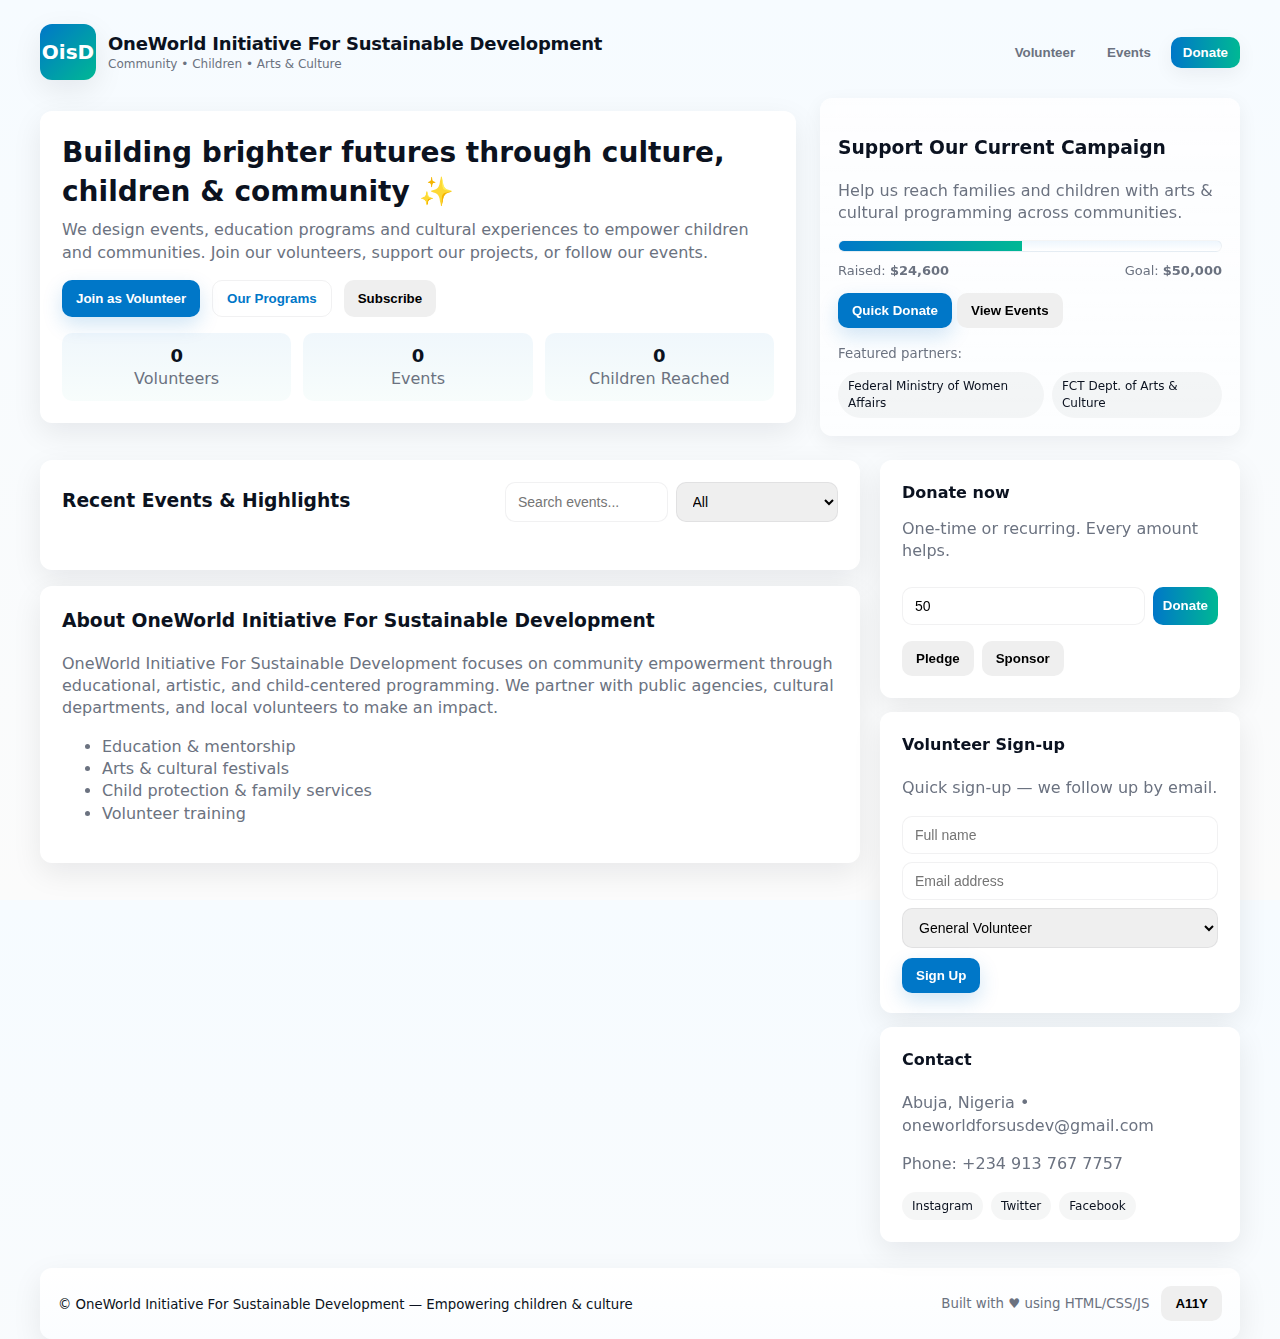
<file: ai web index.html>
<!doctype html>
<html lang="en">
<head>
  <meta charset="utf-8" />
  <meta name="viewport" content="width=device-width,initial-scale=1" />
  <title>ONE WORLD INITIATIVE FOR SUSTAINABLE DEVELOPMENT — NGO</title>
  <meta name="description" content="ONE WORLD INITIATIVE FOR SUSTAINABLE DEVELOPMENT — community development, children's programs, arts & culture. Join, donate, volunteer." />
  <style>


/* ---------- Responsive Enhancements ---------- */
@media (max-width: 980px) {
  body {
    padding: 16px;
  }

  header {
    flex-direction: column;
    align-items: flex-start;
    gap: 12px;
  }

  nav {
    width: 100%;
    justify-content: space-between;
    flex-wrap: wrap;
  }

  .hero {
    grid-template-columns: 1fr;
  }

  .hero-right {
    order: 2;
    margin-top: 12px;
  }

  .grid {
    grid-template-columns: 1fr;
  }

  .cta-row {
    flex-direction: column;
  }

  .btn {
    width: 100%;
  }

  .donate-input {
    flex-direction: column;
  }

  .donate-input input,
  .donate-input button {
    width: 100%;
  }

  .widget {
    position: relative;
    top: auto;
  }
}

@media (max-width: 600px) {
  body {
    padding: 10px;
  }

  .brand h1 {
    font-size: 16px;
  }

  .brand p {
    font-size: 11px;
  }

  .hero-left h2 {
    font-size: 20px;
    line-height: 1.3;
  }

  .stat strong {
    font-size: 15px;
  }

  .event {
    flex-direction: column;
    align-items: flex-start;
  }

  .event .thumb {
    width: 100%;
    height: 56px;
    margin-bottom: 8px;
  }

  footer {
    flex-direction: column;
    align-items: flex-start;
    gap: 10px;
    font-size: 13px;
  }
}

@media (max-width: 400px) {
  .logo {
    width: 40px;
    height: 40px;
    font-size: 16px;
  }

  .modal {
    max-width: 95%;
    padding: 14px;
  }

  .modal h3 {
    font-size: 18px;
  }

  .modal p {
    font-size: 13px;
  }
}


    body.high-contrast {
  background: #000 !important;
  color: #fff !important;
}
body.high-contrast .card,
body.high-contrast footer,
body.high-contrast header {
  background: #111 !important;
  color: #fff !important;
  border: 1px solid #fff;
}
body.high-contrast .btn.primary {
  background: yellow !important;
  color: black !important;
}

    /* ---------- Reset & base ---------- */
    :root{
      --accent:#0077c8;
      --accent-2:#00b894;
      --muted:#6b7280;
      --bg:#f6f9fb;
      --card:#ffffff;
      --glass: rgba(255,255,255,0.6);
      --radius:12px;
      --shadow: 0 10px 30px rgba(10,15,30,0.08);
      --glass-shadow: 0 6px 20px rgba(10,15,30,0.06);
      --max-width:1200px;
      --transition: all .32s cubic-bezier(.2,.9,.3,1);
    }
    *{box-sizing:border-box}
    html,body{height:100%}
    body{
      margin:0;
      font-family:Inter, system-ui, -apple-system, "Segoe UI", Roboto, "Helvetica Neue", Arial;
      background: linear-gradient(180deg,#f6fbff 0%, #fbfbfb 100%);
      color:#0b1220;
      -webkit-font-smoothing:antialiased;
      -moz-osx-font-smoothing:grayscale;
      line-height:1.4;
      padding:24px;
      display:flex;
      align-items:flex-start;
      justify-content:center;
    }
    .container{
      width:100%;
      max-width:var(--max-width);
    }

    /* ---------- Header ---------- */
    header{
      display:flex;
      align-items:center;
      justify-content:space-between;
      gap:16px;
      margin-bottom:18px;
    }
    .brand{
      display:flex;
      gap:12px;
      align-items:center;
      text-decoration:none;
      color:inherit;
    }
    .logo{
      width:56px;
      height:56px;
      border-radius:12px;
      background: linear-gradient(135deg,var(--accent),var(--accent-2));
      display:flex;
      align-items:center;
      justify-content:center;
      color:white;
      font-weight:700;
      font-size:20px;
      box-shadow: var(--shadow);
    }
    .brand h1{margin:0;font-size:18px;letter-spacing:-0.2px}
    .brand p{margin:0;font-size:12px;color:var(--muted)}

    nav{display:flex;gap:8px;align-items:center}
    nav button{
      background:transparent;
      border:0;
      padding:8px 12px;
      border-radius:10px;
      cursor:pointer;
      color:var(--muted);
      transition:var(--transition);
      font-weight:600;
    }
    nav button.primary{
      background:linear-gradient(90deg,var(--accent),var(--accent-2));
      color:white;
      box-shadow:var(--glass-shadow);
    }

    /* ---------- Hero ---------- */
    .hero{
      display:grid;
      grid-template-columns: 1fr 420px;
      gap:24px;
      align-items:center;
      margin-bottom:24px;
    }
    .card{
      background:var(--card);
      border-radius:var(--radius);
      padding:22px;
      box-shadow:var(--shadow);
    }
    .hero-left h2{margin:0 0 8px 0;font-size:28px}
    .hero-left p{color:var(--muted);margin:0 0 16px}
    .cta-row{display:flex;gap:12px;flex-wrap:wrap}
    .btn{
      padding:10px 14px;border-radius:10px;border:0;cursor:pointer;font-weight:700;transition:var(--transition);
    }
    .btn.primary{background:var(--accent);color:white;box-shadow:0 8px 20px rgba(0,119,200,0.18)}
    .btn.ghost{background:transparent;border:1px solid rgba(10,20,30,0.06);color:var(--accent)}
    .hero-stats{display:flex;gap:12px;margin-top:16px}
    .stat{background:linear-gradient(180deg, rgba(0,119,200,0.06), rgba(0,184,148,0.03));padding:10px;border-radius:10px;flex:1;text-align:center}
    .stat strong{display:block;font-size:18px}

    .hero-right{
      padding:18px;
      background:linear-gradient(180deg,rgba(255,255,255,0.8), rgba(255,255,255,0.7));
      border-radius:12px;
      backdrop-filter: blur(6px);
      box-shadow:var(--glass-shadow);
    }
    .progress{
      width:100%;
      height:12px;
      background:linear-gradient(180deg,#eef6fd,#ffffff);
      border-radius:999px;
      margin-top:12px;
      overflow:hidden;
      border:1px solid rgba(0,0,0,0.04);
    }
    .progress > i{
      display:block;height:100%;width:48%;background:linear-gradient(90deg,var(--accent),var(--accent-2));
      transition:width .6s cubic-bezier(.2,.9,.3,1);
    }

    /* ---------- Events / Timeline ---------- */
    .grid{
      display:grid;
      grid-template-columns: 1fr 360px;
      gap:20px;
      align-items:start;
    }
    .timeline{display:flex;flex-direction:column;gap:14px}
    .event{
      display:flex;gap:12px;padding:14px;border-radius:12px;background:linear-gradient(180deg,#fff,#fbfdff);
      border:1px solid rgba(11,18,32,0.04);
      transition:var(--transition);cursor:pointer;
    }
    .event:hover{transform:translateY(-6px)}
    .event .thumb{
      min-width:88px;height:64px;border-radius:8px;background:linear-gradient(135deg, rgba(0,119,200,0.12), rgba(0,184,148,0.09));
      display:flex;align-items:center;justify-content:center;color:var(--accent);
      font-weight:700;
    }
    .event h4{margin:0 0 6px 0;font-size:15px}
    .event p{margin:0;color:var(--muted);font-size:13px}

    /* ---------- Right column widgets ---------- */
    .widget{position:sticky;top:24px}
    .donate-box{display:flex;flex-direction:column;gap:8px}
    .donate-input{display:flex;gap:8px}
    input[type="number"], input[type="email"], input[type="text"], select{
      width:100%;
      padding:10px 12px;border-radius:10px;border:1px solid rgba(10,15,30,0.06);
      outline:none;font-size:14px;
    }
    .donate-btn{padding:10px;border-radius:10px;border:0;background:linear-gradient(90deg,var(--accent),var(--accent-2));color:white;font-weight:700;cursor:pointer}

    /* ---------- Modal ---------- */
    .modal-backdrop{
      position:fixed;inset:0;background:rgba(7,12,20,0.45);display:none;align-items:center;justify-content:center;padding:20px;z-index:60;
    }
    .modal{
      width:100%;max-width:720px;background:var(--card);border-radius:14px;padding:18px;box-shadow:0 30px 80px rgba(2,8,23,0.6);
      transform:translateY(18px);opacity:0;transition:var(--transition);
    }
    .modal.open{transform:none;opacity:1}
    .modal h3{margin-top:0}

    /* ---------- Footer ---------- */
    footer{margin-top:26px;padding:18px;border-radius:12px;background:linear-gradient(180deg,#fff,#fbfdff);display:flex;justify-content:space-between;align-items:center;gap:12px;box-shadow:var(--shadow)}

    /* ---------- Utilities ---------- */
    .muted{color:var(--muted)}
    .chip{display:inline-block;padding:6px 10px;border-radius:999px;font-size:12px;background:rgba(10,15,30,0.04)}

    /* ---------- Responsive ---------- */
    @media (max-width:980px){
      .hero{grid-template-columns:1fr}
      .grid{grid-template-columns:1fr}
      .hero-right{order:2}
      header{flex-direction:column;align-items:flex-start;gap:12px}
      nav{width:100%;justify-content:space-between}
      .container{padding:0 10px}
    }
    @media (max-width:480px){
      body{padding:12px}
      .logo{width:48px;height:48px}
      .hero-left h2{font-size:22px}
      .stat strong{font-size:16px}
    }

    /* ---------- small animations ---------- */
    .fade-in{animation:fadeIn .6s ease both}
    @keyframes fadeIn {from{opacity:0;transform:translateY(6px)}to{opacity:1;transform:none}}
  </style>
</head>
<body>
  <div class="container" id="app">
    <header class="fade-in">
      <a class="brand" href="#" aria-label="OneWorld Initiative For Sustainable Development home" id="brandLink">
        <div class="logo" aria-hidden="true">OisD</div>
        <div>
          <h1>OneWorld Initiative For Sustainable Development</h1>
          <p class="muted">Community • Children • Arts & Culture</p>
        </div>
      </a>
      <nav>
        <a href="volunteer.html">
          <button id="volBtn" title="Volunteer">Volunteer</button>
        </a>
        <a href="events..html">
          <button id="eventsBtn" title="Events">Events</button>
        </a>   
        <button class="primary" id="donBtn" title="Donate">Donate</button>
      </nav>
    </header>

    <section class="hero">
      <div class="card hero-left fade-in" aria-labelledby="missionTitle">
        <h2 id="missionTitle">Building brighter futures through culture, children & community ✨</h2>
        <p>We design events, education programs and cultural experiences to empower children and communities. Join our volunteers, support our projects, or follow our events.</p>

        <div class="cta-row">
          <button class="btn primary" id="joinVolunteer">Join as Volunteer</button>
          <button class="btn ghost" id="learnMore">Our Programs</button>
          <button class="btn" id="subscribeBtn">Subscribe</button>
        </div>

        <div class="hero-stats" aria-hidden="false" role="group" aria-label="Key statistics">
          <div class="stat">
            <strong id="counter-vol">0</strong>
            <span class="muted">Volunteers</span>
          </div>
          <div class="stat">
            <strong id="counter-events">0</strong>
            <span class="muted">Events</span>
          </div>
          <div class="stat">
            <strong id="counter-beneficiaries">0</strong>
            <span class="muted">Children Reached</span>
          </div>
        </div>
      </div>

      <aside class="hero-right card fade-in" aria-label="Campaign progress">
        <h3>Support Our Current Campaign</h3>
        <p class="muted">Help us reach families and children with arts & cultural programming across communities.</p>
        <div class="progress" aria-hidden="true" title="Funding progress">
          <i id="progressBar" style="width:48%"></i>
        </div>
        <div style="display:flex;justify-content:space-between;margin-top:10px;font-size:13px">
          <span class="muted">Raised: <strong id="raisedAmt">$24,600</strong></span>
          <span class="muted">Goal: <strong>$50,000</strong></span>
        </div>

        <div style="margin-top:12px">
          <button class="btn primary" id="quickDonate">Quick Donate</button>
          <button class="btn" id="learnEvents">View Events</button>
        </div>

        <div style="margin-top:14px">
          <small class="muted">Featured partners:</small>
          <div style="display:flex;gap:8px;margin-top:8px">
            <div class="chip">Federal Ministry of Women Affairs</div>
            <div class="chip">FCT Dept. of Arts & Culture</div>
          </div>
        </div>
      </aside>
    </section>

    <section class="grid">
      <main>
        <div class="card timeline fade-in" id="timelineCard">
          <header style="display:flex;justify-content:space-between;align-items:center;margin-bottom:12px">
            <h3 style="margin:0">Recent Events & Highlights</h3>
            <div style="display:flex;gap:8px">
              <input type="text" id="search" placeholder="Search events..." aria-label="Search events" />
              <select id="filter">
                <option value="all">All</option>
                <option value="children">Children</option>
                <option value="culture">Culture</option>
                <option value="partnership">Partnership</option>
              </select>
            </div>
          </header>

          <div id="eventsList" aria-live="polite">
            <!-- events populated by JS -->
          </div>
        </div>

        <div class="card fade-in" style="margin-top:16px">
          <h3 style="margin-top:0">About OneWorld Initiative For Sustainable Development</h3>
          <p class="muted">OneWorld Initiative For Sustainable Development focuses on community empowerment through educational, artistic, and child-centered programming. We partner with public agencies, cultural departments, and local volunteers to make an impact.</p>
          <ul class="muted">
            <li>Education & mentorship</li>
            <li>Arts & cultural festivals</li>
            <li>Child protection & family services</li>
            <li>Volunteer training</li>
          </ul>
        </div>
      </main>

      <aside class="widget">
        <div class="card donate-box fade-in" aria-label="Donate widget">
          <h4 style="margin:0">Donate now</h4>
          <p class="muted" style="margin-top:6px">One-time or recurring. Every amount helps.</p>
          <div class="donate-input">
            <input id="donAmount" type="number" min="1" step="1" value="50" aria-label="Donation amount" />
            <button class="donate-btn" id="donateNow">Donate</button>
          </div>
          <div style="margin-top:8px;display:flex;gap:8px">
            <button class="btn" id="pledge">Pledge</button>
            <button class="btn" id="sponsor">Sponsor</button>
          </div>
        </div>

        <div class="card fade-in" style="margin-top:14px;padding-bottom:12px">
          <h4 style="margin-top:0">Volunteer Sign-up</h4>
          <p class="muted">Quick sign-up — we follow up by email.</p>
          <form id="volForm" aria-label="Volunteer form">
            <input id="vname" type="text" placeholder="Full name" required />
            <input id="vemail" type="email" placeholder="Email address" required style="margin-top:8px" />
            <select id="vrole" style="margin-top:8px">
              <option value="general">General Volunteer</option>
              <option value="events">Events Helper</option>
              <option value="teaching">Teaching / Mentorship</option>
              <option value="fundraising">Fundraising</option>
            </select>
            <button class="btn primary" style="margin-top:10px" type="submit">Sign Up</button>
          </form>
          <small id="volMsg" class="muted" aria-live="polite" style="display:block;margin-top:8px"></small>
        </div>

        <div class="card fade-in" style="margin-top:14px">
          <h4 style="margin-top:0">Contact</h4>
          <p class="muted">Abuja, Nigeria • oneworldforsusdev@gmail.com</p>
          <p class="muted">Phone: +234 913 767 7757</p>
          <div style="display:flex;gap:8px;margin-top:8px">
            <div class="chip">Instagram</div><div class="chip">Twitter</div><div class="chip">Facebook</div>
          </div>
        </div>
      </aside>
    </section>

    <footer class="fade-in" role="contentinfo">
      <div>
        <small>© <span id="year"></span> OneWorld Initiative For Sustainable Development — Empowering children & culture</small>
      </div>
      <div style="display:flex;gap:12px;align-items:center">
        <small class="muted">Built with ♥ using HTML/CSS/JS</small>
        <button class="btn" id="accessibilityBtn">A11Y</button>
      </div>
    </footer>
  </div>

  <!-- Modal backdrop -->
  <div class="modal-backdrop" id="modalBackdrop" role="dialog" aria-modal="true" aria-hidden="true">
    <div class="modal" role="document" id="modal">
      <button id="closeModal" style="float:right;background:transparent;border:0;font-size:18px;cursor:pointer">✕</button>
      <h3 id="modalTitle">Donate to OneWorld</h3>
      <p class="muted" id="modalIntro">Support our arts & children programs.</p>
      <form id="donForm">
        <label class="muted">Email</label>
        <input id="donEmail" type="email" required placeholder="you@example.com" />
        <label class="muted" style="margin-top:8px">Amount (USD)</label>
        <input id="donVal" type="number" min="1" required value="50" />
        <div style="margin-top:12px;display:flex;gap:8px;justify-content:flex-end">
          <button type="button" class="btn" id="cancelDon">Cancel</button>
          <button type="submit" class="btn primary">Support</button>
        </div>
      </form>
    </div>
  </div>

  <script>
    /*************************************************************************
     * OneWorld Initiative — Single-file JS
     * - Mostly JS for dynamic content: events list, counters, modals, forms
     * - Uses localStorage for demo persistence
     *************************************************************************/

    // ---------- App state ----------
    const state = {
      volunteers: JSON.parse(localStorage.getItem('ow_volunteers') || '[]'),
      donations: JSON.parse(localStorage.getItem('ow_donations') || '[]'),
      events: [
        // seeded from uploaded PDF (see references in assistant message)
        {
          id:1,
          title: "International Children Day Celebration",
          date: "2024-05-27",
          category: "children",
          partner: "Department of Arts & Culture",
          description: "International Children Day Celebration in collaboration with the Department of Arts & Culture (SDS).",
        },
        {
          id:2,
          title: "International Children Day (Federal Collaboration)",
          date: "2024-05-27",
          category: "children",
          partner: "Federal Ministry of Women Affairs & Stakeholders",
          description: "2024 International Children Day Celebration in collaboration with the Federal Ministry of Women Affairs and other stakeholders in Abuja.",
        },
        {
          id:3,
          title: "Asofest 2023",
          date: "2023-??-??",
          category: "culture",
          partner: "FCT Department of Art & Culture (SDS)",
          description: "Celebration of Asofest 2023 in collaboration with FCT Department of Art & Culture.",
        },
        // Example upcoming event
        {
          id:4,
          title: "Community Arts & Mentorship",
          date: "2025-10-12",
          category: "culture",
          partner: "Local Partners",
          description: "Arts workshops and mentorship for children and youth.",
        }
      ]
    };

    // render initial year
    document.getElementById('year').textContent = new Date().getFullYear();

    // ---------- Utils ----------
    const $ = sel => document.querySelector(sel);
    const $$ = sel => Array.from(document.querySelectorAll(sel));

    // ---------- Interactive counters ----------
    function animateNumber(el, to, duration=900){
      const from = parseInt(el.textContent || '0',10);
      const start = performance.now();
      requestAnimationFrame(function tick(now){
        const t = Math.min(1,(now-start)/duration);
        el.textContent = Math.floor(from + (to-from) * t);
        if(t<1) requestAnimationFrame(tick);
      });
    }
    function updateCounters(){
      const volCount = state.volunteers.length;
      const eventCount = state.events.length;
      const kids = Math.min(1200, eventCount * 120); // rough estimate
      animateNumber($('#counter-vol'), volCount, 700);
      animateNumber($('#counter-events'), eventCount, 700);
      animateNumber($('#counter-beneficiaries'), kids, 700);
    }

    // ---------- Render events ----------
    function createEventNode(ev){
      const div = document.createElement('div');
      div.className = 'event';
      div.tabIndex = 0;
      div.dataset.category = ev.category;
      div.innerHTML = \`
        <div class="thumb">\${ev.partner.split(' ').slice(0,2).map(s=> s[0]).join('')}</div>
        <div style="flex:1">
          <h4>\${ev.title}</h4>
          <p class="muted">\${new Date(ev.date).toLocaleDateString('en-GB')} • \${ev.partner}</p>
          <p class="muted" style="margin-top:8px;font-size:13px">\${ev.description}</p>
        </div>
      \`;
      // click => show details modal
      div.addEventListener('click', ()=> openModalForEvent(ev));
      div.addEventListener('keypress', (e)=>{
        if(e.key === 'Enter') openModalForEvent(ev);
      });
      return div;
    }

    function renderEvents(filter='all', query=''){
      const list = $('#eventsList');
      list.innerHTML = '';
      const filtered = state.events.filter(ev=>{
        if(filter !== 'all' && ev.category !== filter) return false;
        if(query && ! (ev.title.toLowerCase().includes(query) || ev.description.toLowerCase().includes(query) || ev.partner.toLowerCase().includes(query))) return false;
        return true;
      }).sort((a,b)=> new Date(b.date) - new Date(a.date));
      if(filtered.length === 0){
        list.innerHTML = '<p class="muted">No events found.</p>';
        $('#counter-events').textContent = state.events.length;
        return;
      }
      filtered.forEach(ev => list.appendChild(createEventNode(ev)));
      // update events counter (shows total events)
      $('#counter-events').textContent = state.events.length;
    }

    // ---------- Modal logic ----------
    const modalBackdrop = $('#modalBackdrop');
    const modal = $('#modal');
    function openModal(backdrop=true){
      modalBackdrop.style.display = 'flex';
      setTimeout(()=> {
        modal.classList.add('open');
        modalBackdrop.setAttribute('aria-hidden','false');
      },10);
      // trap focus simplified
      modal.querySelector('input,button,select')?.focus();
    }
    function closeModal(){
      modal.classList.remove('open');
      modalBackdrop.setAttribute('aria-hidden','true');
      setTimeout(()=> modalBackdrop.style.display = 'none', 320);
    }

    function openModalForEvent(ev){
      $('#modalTitle').textContent = ev.title;
      $('#modalIntro').textContent = \`\${new Date(ev.date).toLocaleDateString('en-GB')} • Partner: \${ev.partner}\`;
      // prefer donation form fields prefilled
      $('#donEmail').value = '';
      $('#donVal').value = 20;
      openModal();
    }

    // ---------- Donation logic ----------
    function addDonation(d){
      state.donations.push(d);
      localStorage.setItem('ow_donations', JSON.stringify(state.donations));
      // animate progress
      const total = state.donations.reduce((s,x)=>s+x.amount,0);
      const goal = 50000;
      $('#raisedAmt').textContent = '$' + numberWithCommas(total);
      const pct = Math.min(100, Math.round(total / goal * 100));
      $('#progressBar').style.width = pct + '%';
    }
    function numberWithCommas(x){
      return x.toString().replace(/\B(?=(\d{3})+(?!\d))/g, ",");
    }

    // ---------- Volunteer form ----------
    $('#volForm').addEventListener('submit', (e)=>{
      e.preventDefault();
      const name = $('#vname').value.trim();
      const email = $('#vemail').value.trim();
      const role = $('#vrole').value;
      if(!name || !email){ $('#volMsg').textContent = 'Please fill name & email.'; return; }

      state.volunteers.push({name,email,role,at: new Date().toISOString()});
      localStorage.setItem('ow_volunteers', JSON.stringify(state.volunteers));
      $('#volMsg').textContent = 'Thanks! We will email you soon.';
      $('#volForm').reset();
      updateCounters();
      // small confetti for fun
      showMiniConfetti();
    });

    // ---------- Donate modal handlers ----------
    $('#donateNow').addEventListener('click', ()=> {
      $('#donVal').value = parseInt($('#donAmount').value || 50,10);
      $('#donEmail').value = '';
      openModal();
    });
    $('#donBtn').addEventListener('click', ()=> {
      $('#donVal').value = parseInt($('#donAmount').value || 50,10);
      openModal();
    });
    $('#quickDonate').addEventListener('click', ()=> {
      $('#donVal').value = 100;
      $('#donEmail').value = '';
      openModal();
    });

    $('#donForm').addEventListener('submit', (e)=>{
      e.preventDefault();
      const email = $('#donEmail').value.trim();
      const amount = Math.max(1, Number($('#donVal').value || 0));
      if(!email || !amount){ alert('Please fill a valid email and amount.'); return; }
      addDonation({email, amount, at:new Date().toISOString()});
      closeModal();
      // show a small thank-you
      toast(\`Thanks — your donation of $\${amount} was received.\`);
    });
    $('#cancelDon').addEventListener('click', closeModal);
    $('#closeModal').addEventListener('click', closeModal);
    modalBackdrop.addEventListener('click', (e)=>{
      if(e.target === modalBackdrop) closeModal();
    });

    // ---------- Small UI helpers ----------
    function toast(msg, ms=2600){
      const t = document.createElement('div');
      t.textContent = msg;
      t.style.position = 'fixed';
      t.style.right = '18px';
      t.style.bottom = '18px';
      t.style.padding = '12px 16px';
      t.style.background = 'linear-gradient(90deg,#111827,#0b1220)';
      t.style.color = 'white';
      t.style.borderRadius = '10px';
      t.style.zIndex = 120;
      t.style.boxShadow = '0 8px 30px rgba(2,8,23,0.6)';
      document.body.appendChild(t);
      setTimeout(()=> t.style.opacity = '0', ms-400);
      setTimeout(()=> t.remove(), ms);
    }

    function showMiniConfetti(){
      for(let i=0;i<14;i++){
        const el = document.createElement('div');
        el.style.position='fixed';
        el.style.left = (50+ (Math.random()*40-20)) + '%';
        el.style.top = '20%';
        el.style.width='8px';
        el.style.height='12px';
        el.style.background = ['#ff6b6b','#ffd166','#6bc0ff','#00d28a'][Math.floor(Math.random()*4)];
        el.style.opacity='0.95';
        el.style.transform = 'translateY(0) rotate('+ (Math.random()*360) +'deg)';
        el.style.borderRadius='2px';
        el.style.zIndex=200;
        el.style.transition='transform 1200ms cubic-bezier(.2,.9,.3,1), opacity 1200ms';
        document.body.appendChild(el);
        setTimeout(()=> {
          el.style.transform = 'translateY(420px) rotate('+ (Math.random()*720) +'deg)';
          el.style.opacity=0;
        },50 + i*20);
        setTimeout(()=> el.remove(),1600);
      }
    }

    // ---------- Search & filter ----------
    $('#search').addEventListener('input', (e)=>{
      renderEvents($('#filter').value, e.target.value.trim().toLowerCase());
    });
    $('#filter').addEventListener('change', (e)=>{
      renderEvents(e.target.value, $('#search').value.trim().toLowerCase());
    });

    // ---------- Quick buttons ----------
    $('#joinVolunteer').addEventListener('click', ()=> {
      document.getElementById('vname').focus();
      window.scrollTo({top: document.getElementById('volForm').getBoundingClientRect().top + window.scrollY - 60, behavior:'smooth'});
    });
    $('#learnEvents').addEventListener('click', ()=> {
      window.scrollTo({top: document.getElementById('timelineCard').offsetTop - 30, behavior:'smooth'});
    });
    $('#subscribeBtn').addEventListener('click', ()=> {
      const email = prompt('Enter your email to subscribe:');
      if(email && email.includes('@')) toast('Thanks for subscribing!');
    });

    // ---------- Accessibility helper ----------
    $('#accessibilityBtn').addEventListener('click', ()=> {
      document.body.classList.toggle('high-contrast');
      toast('Accessibility: toggled high-contrast mode.');
    });

    // ---------- Load state & render ----------
    function init(){
      // hydrate donations example totals
      if(state.donations.length === 0){
        // seeded demo values
        state.donations.push({email:'seed@one.org', amount:24600, at:new Date().toISOString()});
        localStorage.setItem('ow_donations', JSON.stringify(state.donations));
      }
      const total = state.donations.reduce((s,x)=>s+x.amount,0);
      $('#raisedAmt').textContent = '$' + numberWithCommas(total);
      const pct = Math.min(100, Math.round(total / 50000 * 100));
      $('#progressBar').style.width = pct + '%';
      renderEvents();
      updateCounters();
    }

    init();

    // ---------- Small enhancements: keyboard shortcuts ----------
    window.addEventListener('keydown', (e)=>{
      if(e.key === 'd' && e.ctrlKey){ // Ctrl+D opens donate
        e.preventDefault();
        $('#donateNow').click();
      }
      if(e.key === 'v' && e.ctrlKey){
        e.preventDefault();
        $('#volBtn').click();
      }
    });

    // ---------- Events seeded from user-supplied PDF (metadata) ----------
    // NOTE: The event list above includes items extracted from the uploaded PDF you provided,
    // such as the International Children Day celebrations and Asofest collaborations with the
    // Federal Ministry of Women Affairs and FCT Department of Arts & Culture. Those entries are
    // intentionally included in the events data to reflect your organization's history.
    //
    // Source (uploaded file): oneworld initiative PROFILE PRINT.cdr. :contentReference[oaicite:0]{index=0}

  </script>
</body>
</html>
</file>
